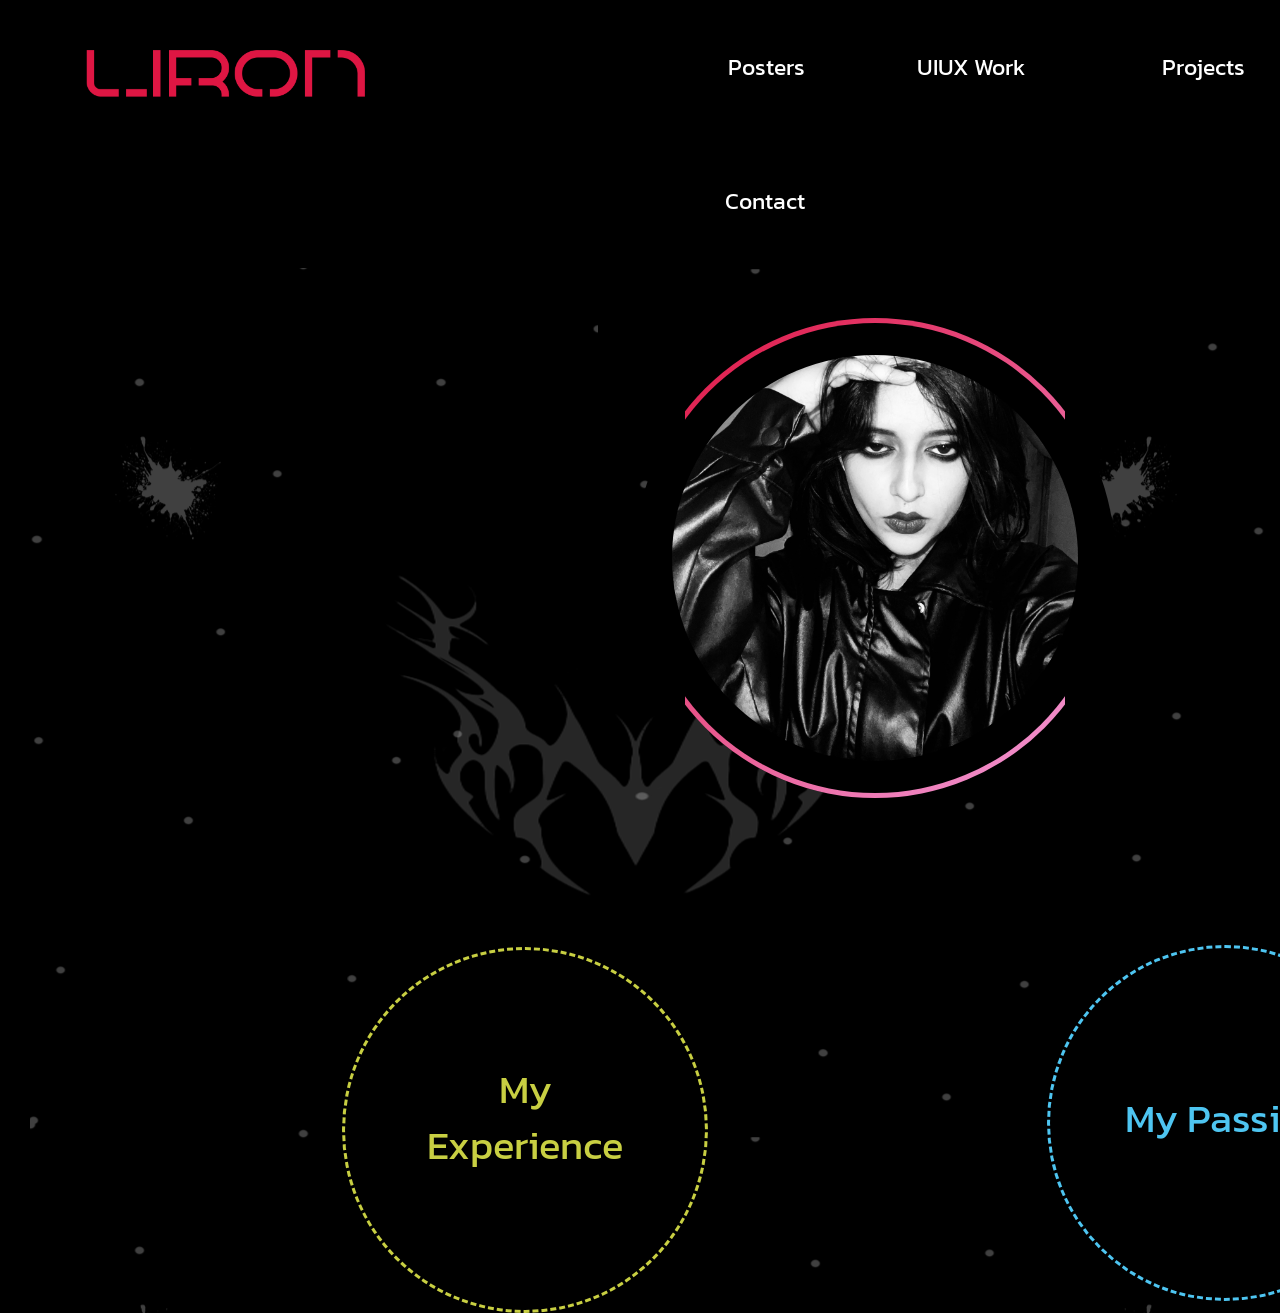
<file: index.html>
<!DOCTYPE html>
<html>
<head>
    <meta charset="UTF-8">
    <meta name="viewport" content="width=device-width, initial-scale=1.0">
    <meta name="keywords" content="uiux, visual communication, figma, graphic design, user interface, designer, portfolio website">
    <meta name="description" content="Personal uiux and graphic design portfolio website coded from scratch">
    <meta http-equiv="X-UA-Compatible" content="IE=edge">
    <title>My First Portfolio Website</title>
    <link href="https://fonts.googleapis.com/css2?family=Kanit:ital,wght@0,100;0,200;0,300;0,400;0,500;0,600;0,700;0,800;0,900;1,100;1,200;1,300;1,400;1,500;1,600;1,700;1,800;1,900&display=swap" rel="stylesheet">
    <link rel="stylesheet" type="text/css" href="style.css">
</head>
<body>
<div class="logo"><a href="index.html"><img src="LIRON copy.png"></a>
</div>
<nav>
    <ul>
        <li><a href="posters.html">Posters</a></li>
        <li><a href="uiux.html">UIUX Work</a></li>
        <li><a href="projects.html">Projects</a></li>
        <li><a href="contact.html">Contact</a></li>
    </ul>
</nav>
<link rel="stylesheet" type="text/css" href="style2.css">
    <div class="box">
        <div class="content">
            <img src="IMG_7844 copy.jpg">
        </div>
    </div>
<link rel="stylesheet" type="text/css" href="style3.css">
    <div class="div">
        <a class="btn blue"><br>My Passion
            <span><p>I love experimenting with<br>
            various styles, as should be evident<br>
            throughout this website. For the most<br>
            part I love maximalism, chaotic & fun<br>
            designs with dark undertones to few of them.<br>
            I believe texture brings any design to life, and you<br>
            can never go wrong with too much of it. I am yet to<br>
            find my niche, but till then I am enjoying the<br>
            process of figuring out new ways to express my<br>
            passions,emotions and ideas through<br>
            whichever style catches my eye.</p></span></a>
    </div>
<link rel="stylesheet" type="text/css" href="style4.css">
<div class="div">
    <a class="bttn green"><br>My Experience
    <span><p>I have the most experience with<br>
        graphic design related work, mostly poster design. Apart from that I also have<br>
        experience with creating brand collaterals, social media posts, designing apps and websites in the field of gaming, healthcare and cooking.
        
        TECH SKILLS: Adobe Photoshop, Adobe 
        After Effects, Adobe Illustrator, Figma, HTML<br>
        and CSS</p></span></a>
</div>   
</body>
</html>
</file>
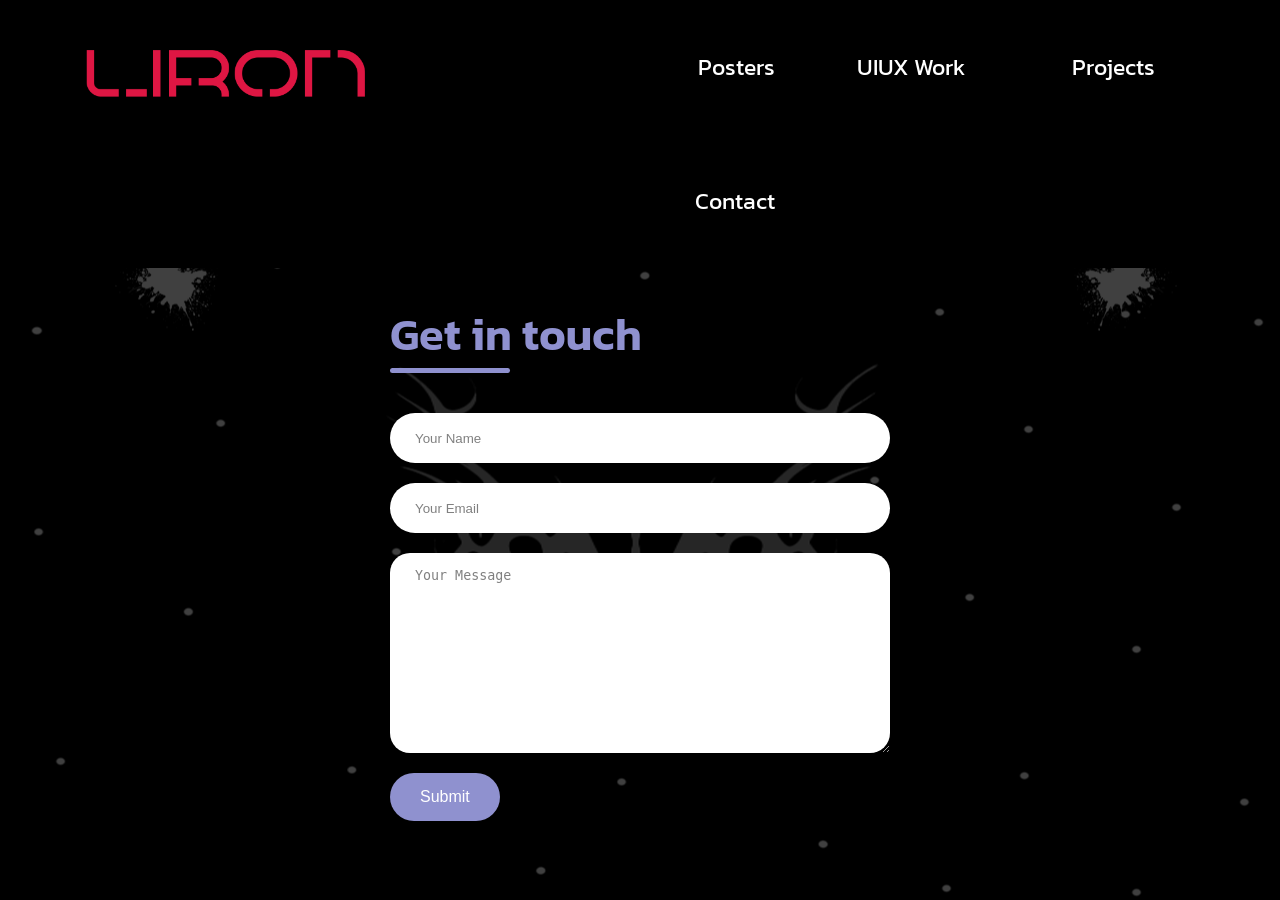
<file: contact.html>
<!DOCTYPE html>
<html>
<head>
    <link href="https://fonts.googleapis.com/css2?family=Kanit:ital,wght@0,100;0,200;0,300;0,400;0,500;0,600;0,700;0,800;0,900;1,100;1,200;1,300;1,400;1,500;1,600;1,700;1,800;1,900&display=swap" rel="stylesheet">
    <link rel="stylesheet" type="text/css" href="style.css">
    <link rel="stylesheet" href="style8.css">
</head>
<body>
    <div class="logo"><a href="index.html"><img src="LIRON copy.png"></a>
    </div>
    <nav>
        <ul>
            <li><a href="posters.html">Posters</a></li>
            <li><a href="uiux.html">UIUX Work</a></li>
            <li><a href="projects.html">Projects</a></li>
            <li><a href="contact.html">Contact</a></li>
        </ul>
    </nav>
    <link rel="stylesheet" href="style8.css">    
    <div class="contact-container">
        <form action="" class="contact-left">
            <div class="contact-left-title">
                <h2>Get in touch</h2>
                <hr>
            </div>  
            <input type="text" name="name" placeholder="Your Name" class="contact-inputs" required>
            <input type="email" name="email" placeholder="Your Email" class="contact-inputs" required>
            <textarea name="message" placeholder="Your Message" class="contact-inputs" required></textarea>
            <button type="submit">Submit</button>    
        </form>
    </div>    
    </div>
</body>
</html>
</file>
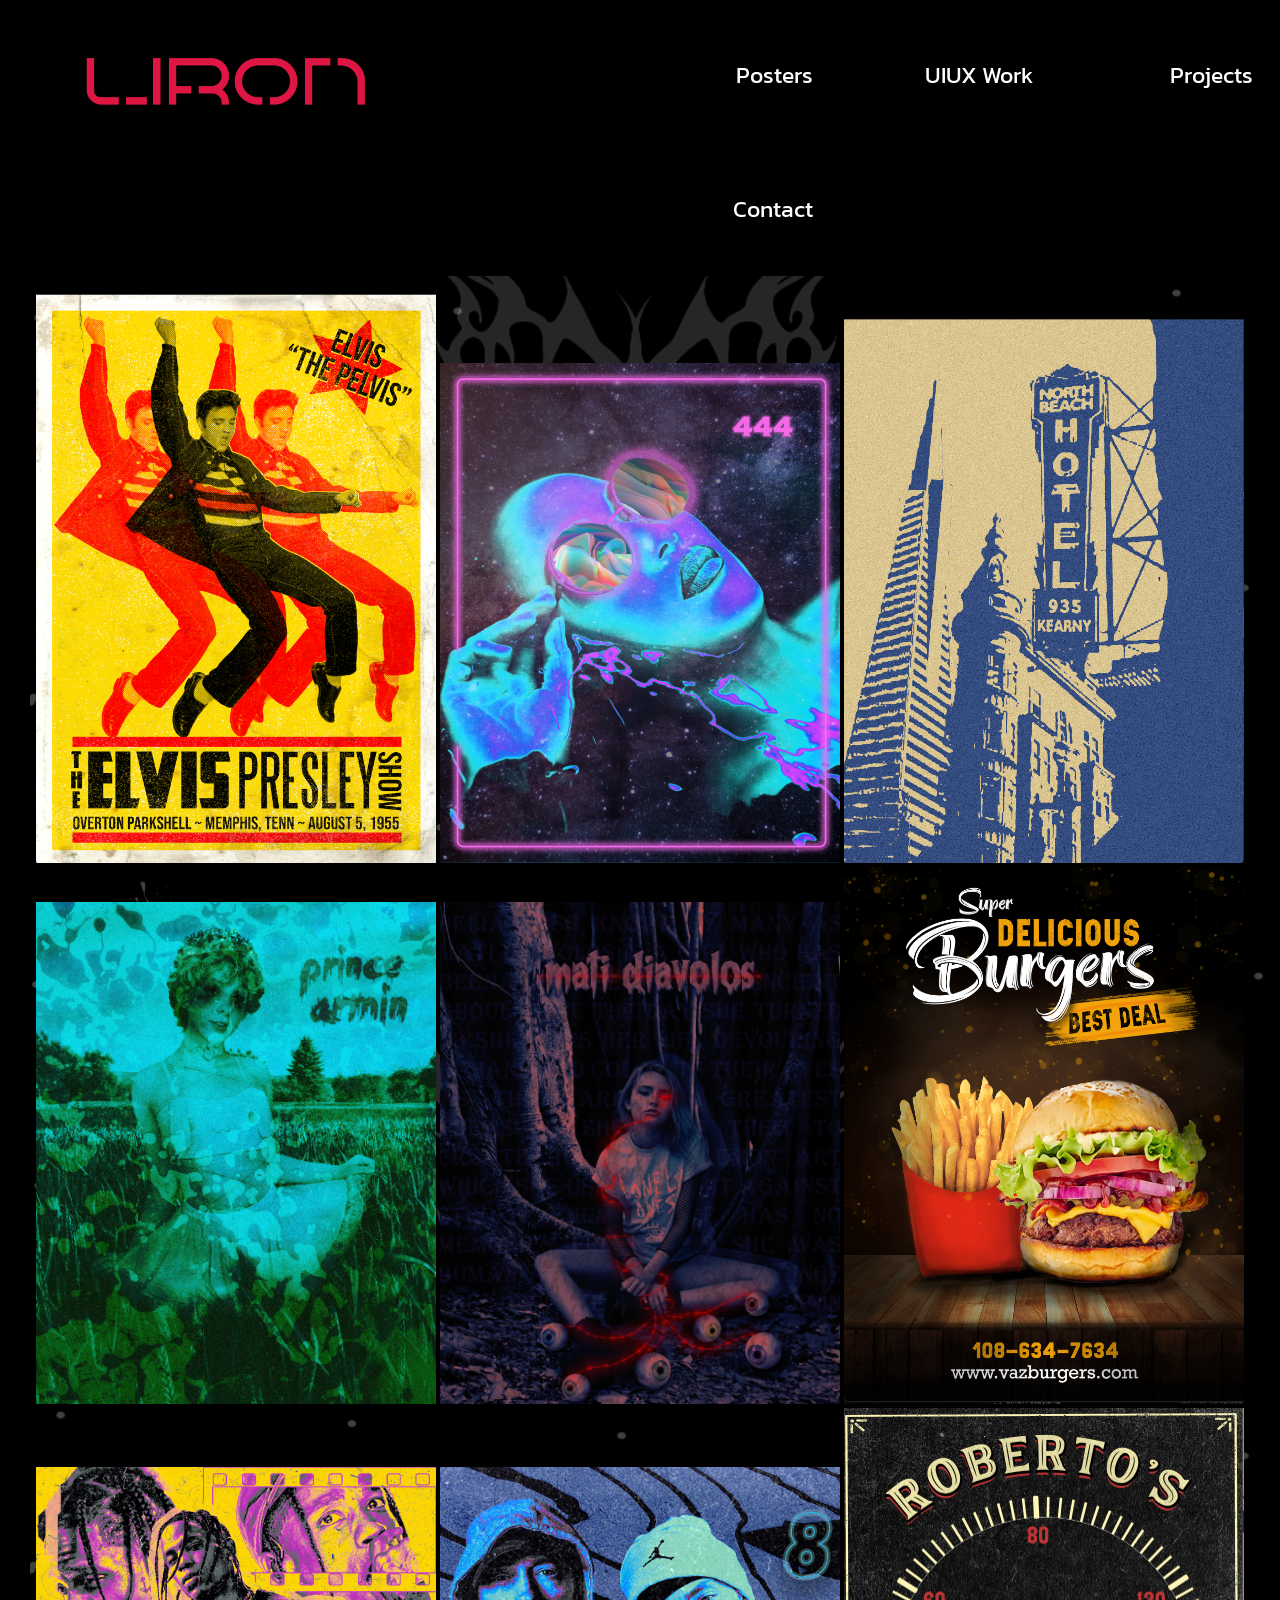
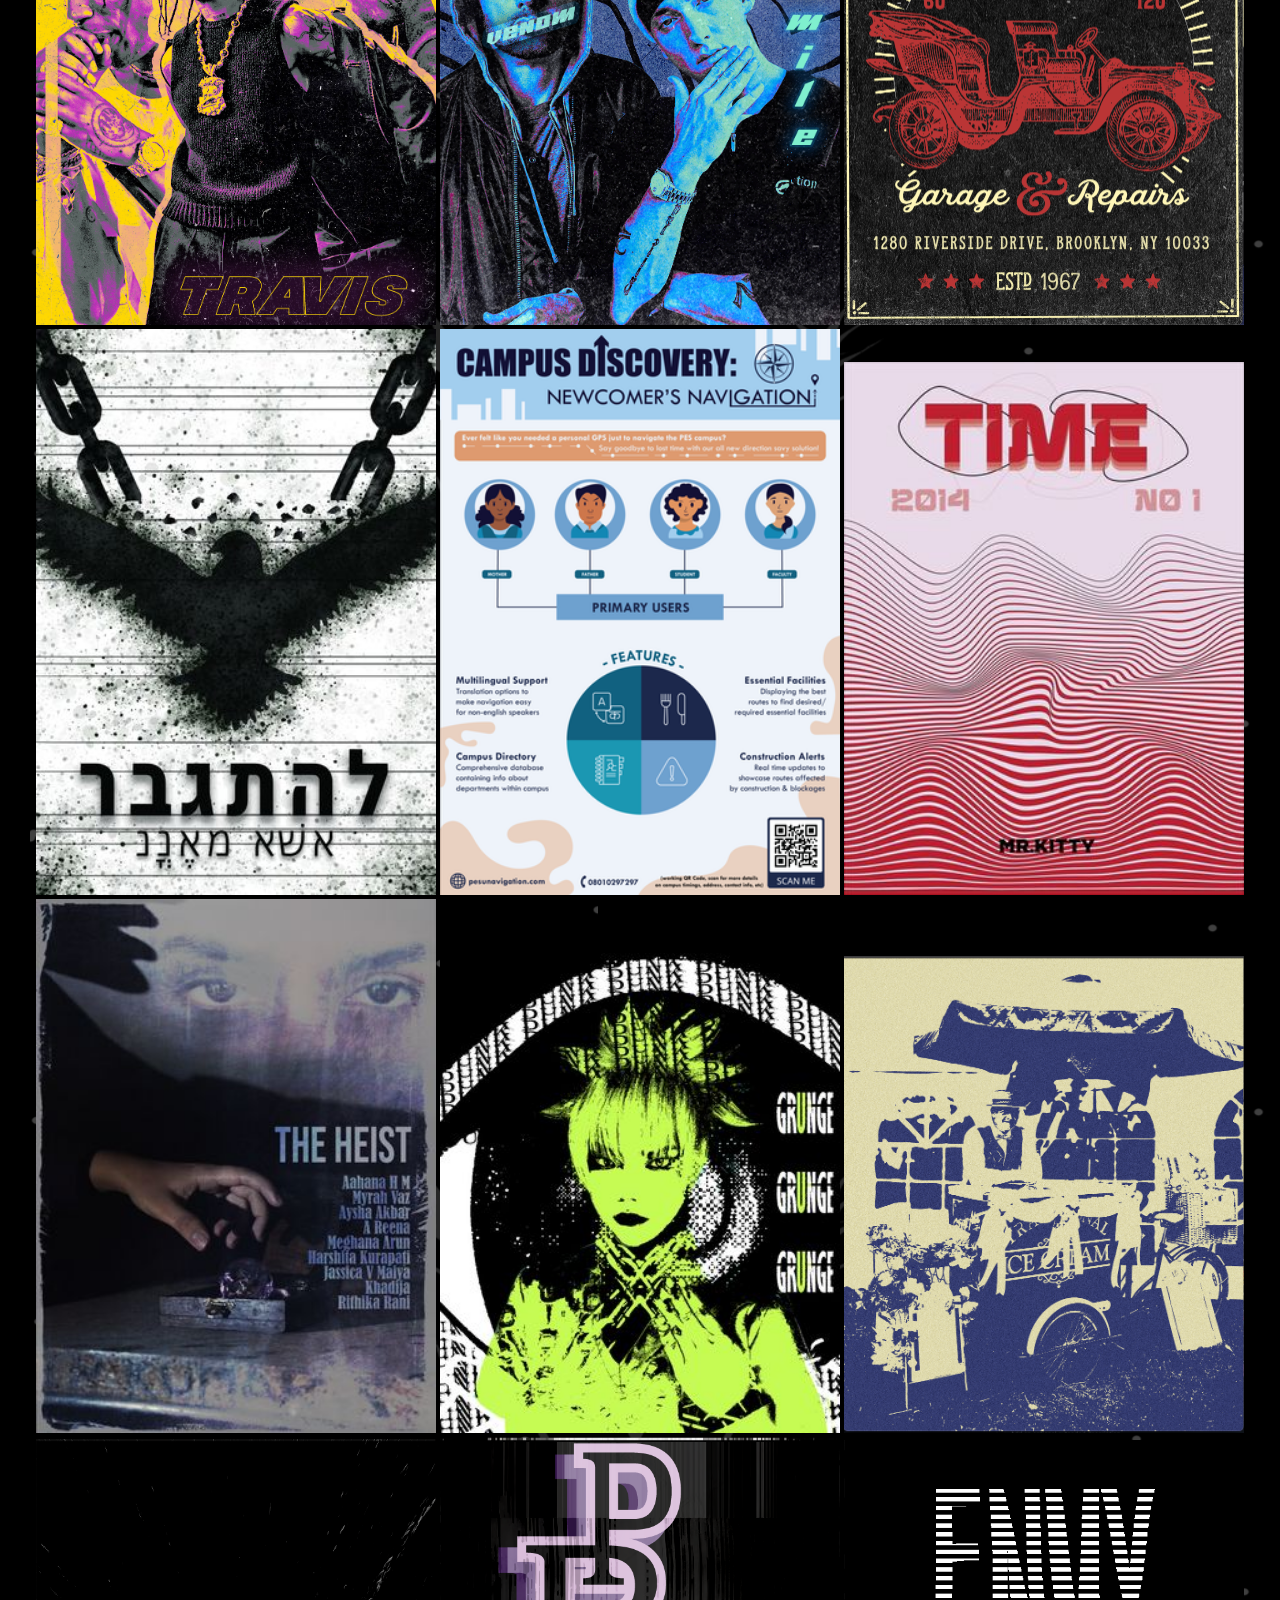
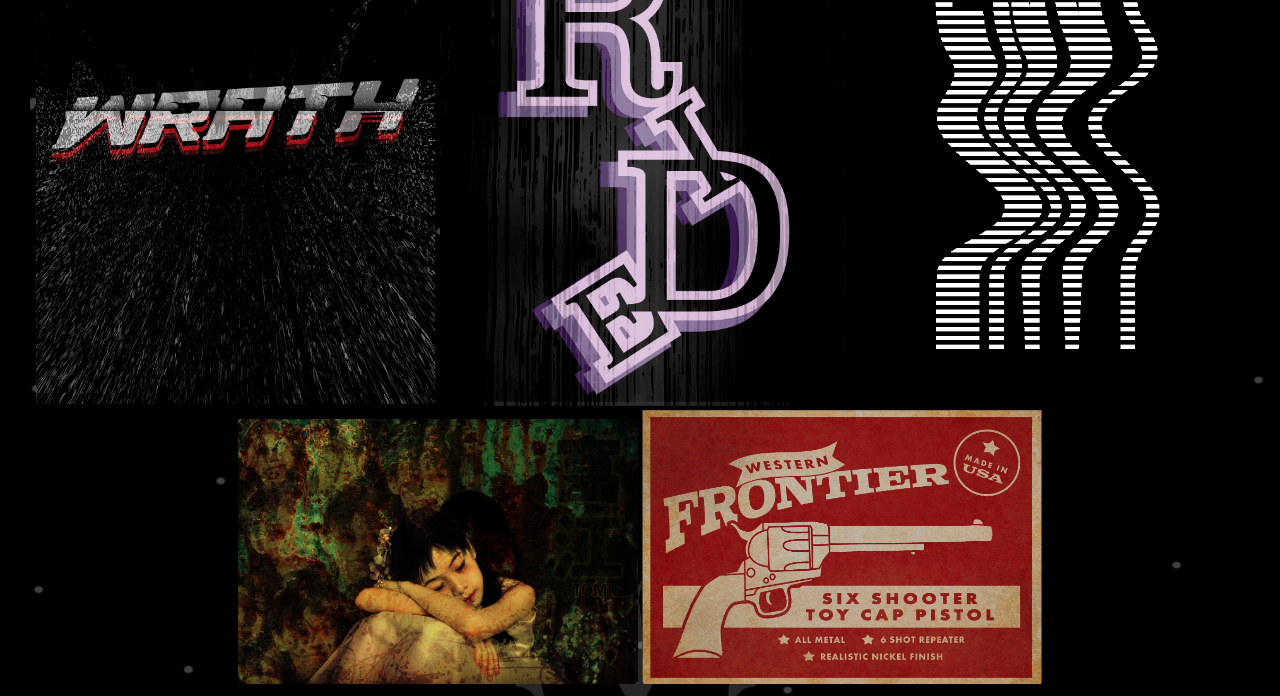
<file: posters.html>
<!DOCTYPE html>
<html>
<head>
    <link href="https://fonts.googleapis.com/css2?family=Kanit:ital,wght@0,100;0,200;0,300;0,400;0,500;0,600;0,700;0,800;0,900;1,100;1,200;1,300;1,400;1,500;1,600;1,700;1,800;1,900&display=swap" rel="stylesheet">
    <link rel="stylesheet" type="text/css" href="style.css">
    <link rel="stylesheet" href="style5.css">
</head>
<body>
    <div class="logo"><a href="index.html"><img src="LIRON copy.png"></a>
    </div>
    <nav>
        <ul>
            <li><a href="posters.html">Posters</a></li>
            <li><a href="uiux.html">UIUX Work</a></li>
            <li><a href="projects.html">Projects</a></li>
            <li><a href="contact.html">Contact</a></li>
        </ul>
    </nav>
<br>
<div align="center">
    <div>
        <div class="container">  
            <img src="Screenshot 2024-10-18 at 10.41.42.png" class="image">
            <div class="overlay overlayTop">
                <div class="text">Inspired by 50's poster designs. I made use of bold colours to showcase Elvis's personality and music, as well as grainy, paper textures to make the poster look as realistic as possible.</div>
            </div>
        </div>
        <div class="container">  
            <img src="Psychedelic Effect - 444 copy.png" class="image">
            <div class="overlay overlayTop2">
                <div class="text">This was made inspired by tarot cards. I tried to emulate a fluid look, similar to that of psychadelics and hypnosis, as also indicated by the image reflected on the sunglasses. </div>
            </div>
        </div>
        <div class="container">  
            <img src="Screenshot 2024-10-18 at 10.41.13.png" class="image">
            <div class="overlay overlayTop3">
                <div class="text">This was made when i first started to experiment with the 'threshold' feature on adobe photoshop. The goal was to emulate vintage postcards.</div>
            </div>
        </div>
    </div>
    <div>
        <div class="container">  
            <img src="Screenshot 2024-10-18 at 10.36.58.png" class="image">
            <div class="overlay overlayTop4">
                <div class="text">This poster was made using multiple seperate image elements, the person, the scenary and the jewellery. A lot of textures were used to give the vibe of a picture decaying due to paranormal activity.</div>
            </div>
        </div>
        <div class="container">  
            <img src="Screenshot 2024-10-18 at 10.42.05.png" class="image">
            <div class="overlay overlayTop5">
                <div class="text">Another horror themed poster made using multiple seperate elements - the person, the background, the eyeballs. The goal was to showcase a girl with evil superpowers.</div>
            </div>
        </div>
        <div class="container">  
            <img src="Screenshot 2024-10-18 at 10.52.42.png" class="image">
            <div class="overlay overlayTop6">
                <div class="text">An experimental poster design advertisement for a fast food company. I got to experiment with a lot of unique fonts and effects to make the fonts stand out.</div>
            </div>
        </div>
    </div>
    <div>
        <div class="container">  
            <img src="Travis Scott Poster  copy.png" class="image">
            <div class="overlay overlayTop7">
                <div class="text">Music album poster design for Travis Scott. Made with very rugged textures to showcase his personality, music and fashion style. Got to experiment with various blend modes and gradients.</div>
            </div>
        </div>
        <div class="container">  
            <img src="Eminem Poster copy.png" class="image">
            <div class="overlay overlayTop8">
                <div class="text">Music album poster design for Eminem. Used similar coloring and texture techniques as the Travis poster design. Made to showcase his most popular old album as well as his most popular newer album.</div>
            </div>
        </div>
        <div class="container">  
            <img src="Screenshot 2024-10-18 at 10.41.55.png" class="image">
            <div class="overlay overlayTop9">
                <div class="text">This image is also a vintage inspired advertisement poster but for a garage and repair shop from the 1960's. A lot of texture used to give it a very grunge look and feel.</div>
            </div>
        </div>
        <div>
            <div class="container">  
                <img src="461865958_544454508126124_2328329493503995672_n copy.jpg" class="image">
                <div class="overlay overlayTop10">
                    <div class="text">A book cover design of my mother's hypothetical autobiography. A lot of use of symbolism to showcase her lived experiences, both struggles and freedoms, as well as use to Hebrew lettering to showcase an aspect of culture.</div>
                </div>
            </div>
            <div class="container">  
                <img src="462193710_859822976129792_8081298300648985332_n copy.png" class="image">
                <div class="overlay overlayTop11">
                    <div class="text">Poster design to advertise a navigation app created by me and my groupmates, which includes inportant information about the app's features, primary users and contact information.</div>
                </div>
            </div>
            <div class="container">  
                <img src="462251248_822607306466429_2417037166067766783_n copy.jpg" class="image">
                <div class="overlay overlayTop12">
                    <div class="text">A more abstract music album poster design, made on Adobe Iluustrator. I got to experiment with using various text style effects on the software, especially text manipulation.</div>
                </div>
            </div>
        </div>
        <div>
            <div class="container">  
                <img src="462390209_1243063243787079_8639043087702541623_n copy.jpg" class="image">
                <div class="overlay overlayTop13">
                    <div class="text">Movie poster advertisement design for a short mystery-heist film made by me and my groupmates. The aesthetics were inspired by late 90's style of poster designs for thriller and murder-mystery movies.</div>
                </div>
            </div>
            <div class="container">  
                <img src="461884963_27079301791715948_8699951808061192906_n copy.jpg" class="image">
                <div class="overlay overlayTop14">
                    <div class="text">Inspired by punk and grunge aesthetics. I used bold colours and illustrated an eye in the back to showcase a sinister theme, as well as to give a sense of "rebellion" to the overall poster.</div>
                </div>
            </div>
            <div class="container">  
                <img src="Screenshot 2024-10-18 at 10.41.31.png" class="image">
                <div class="overlay overlayTop15">
                    <div class="text">This was another experimental poster design made using Adobe Photoshops's threshold feature. Also designed based on inspiration taken from vintage postcards.</div>
                </div>
            </div>
        </div>
        <div>
            <div class="container">  
                <img src="Asset 3 copy.png" class="image">
                <div class="overlay overlayTop16">
                    <div class="text">Wrath - 1 out of the 7 deadly sins. I made use of very rugged textures, as well as gave the typeface a broken glass effect to showcase the intense emotion, and the colour red as symbolism.</div>
                </div>
            </div>
            <div class="container">  
                <img src="Asset 6 copy.png" class="image">
                <div class="overlay overlayTop17">
                    <div class="text">Pride - 2 out of the 7 deadly sins. I wanted to showcase hierarchy as well as insinuate 'the fall of one's pride' through the placement of the alphabets.</div>
                </div>
            </div>
            <div class="container">  
                <img src="Asset 5 copy.png" class="image">
                <div class="overlay overlayTop18">
                    <div class="text">Envy- 3 out of the 7 deadly sins. I wanted to portray the phrase "shaking with envy" by manipulating the shape of each aphabet, and giving it a "dizzy" feel through the use of stripes.</div>
                </div>
            </div>
        </div>
        <div>
            <div class="container">  
                <img src="Screenshot 2024-10-18 at 11.05.32.png" class="image">
                <div class="overlay overlayTop19">
                    <div class="text">Horror themed poster inspired by the author Junji Ito's book 'Tomie', portraying the character haunted by the split personalities within her.</div>
                </div>
            </div>
            <div class="container">  
                <img src="Screenshot 2024-10-18 at 10.31.53.png" class="image">
                <div class="overlay overlayTop20">
                    <div class="text">This is a vintage-style packaging design for a toy pistol company, made to evoke a sense of nostalgia for the American Wild West.</div>
                </div>
            </div>
        </div>
        
</div>     
</body>   
</html>
</file>
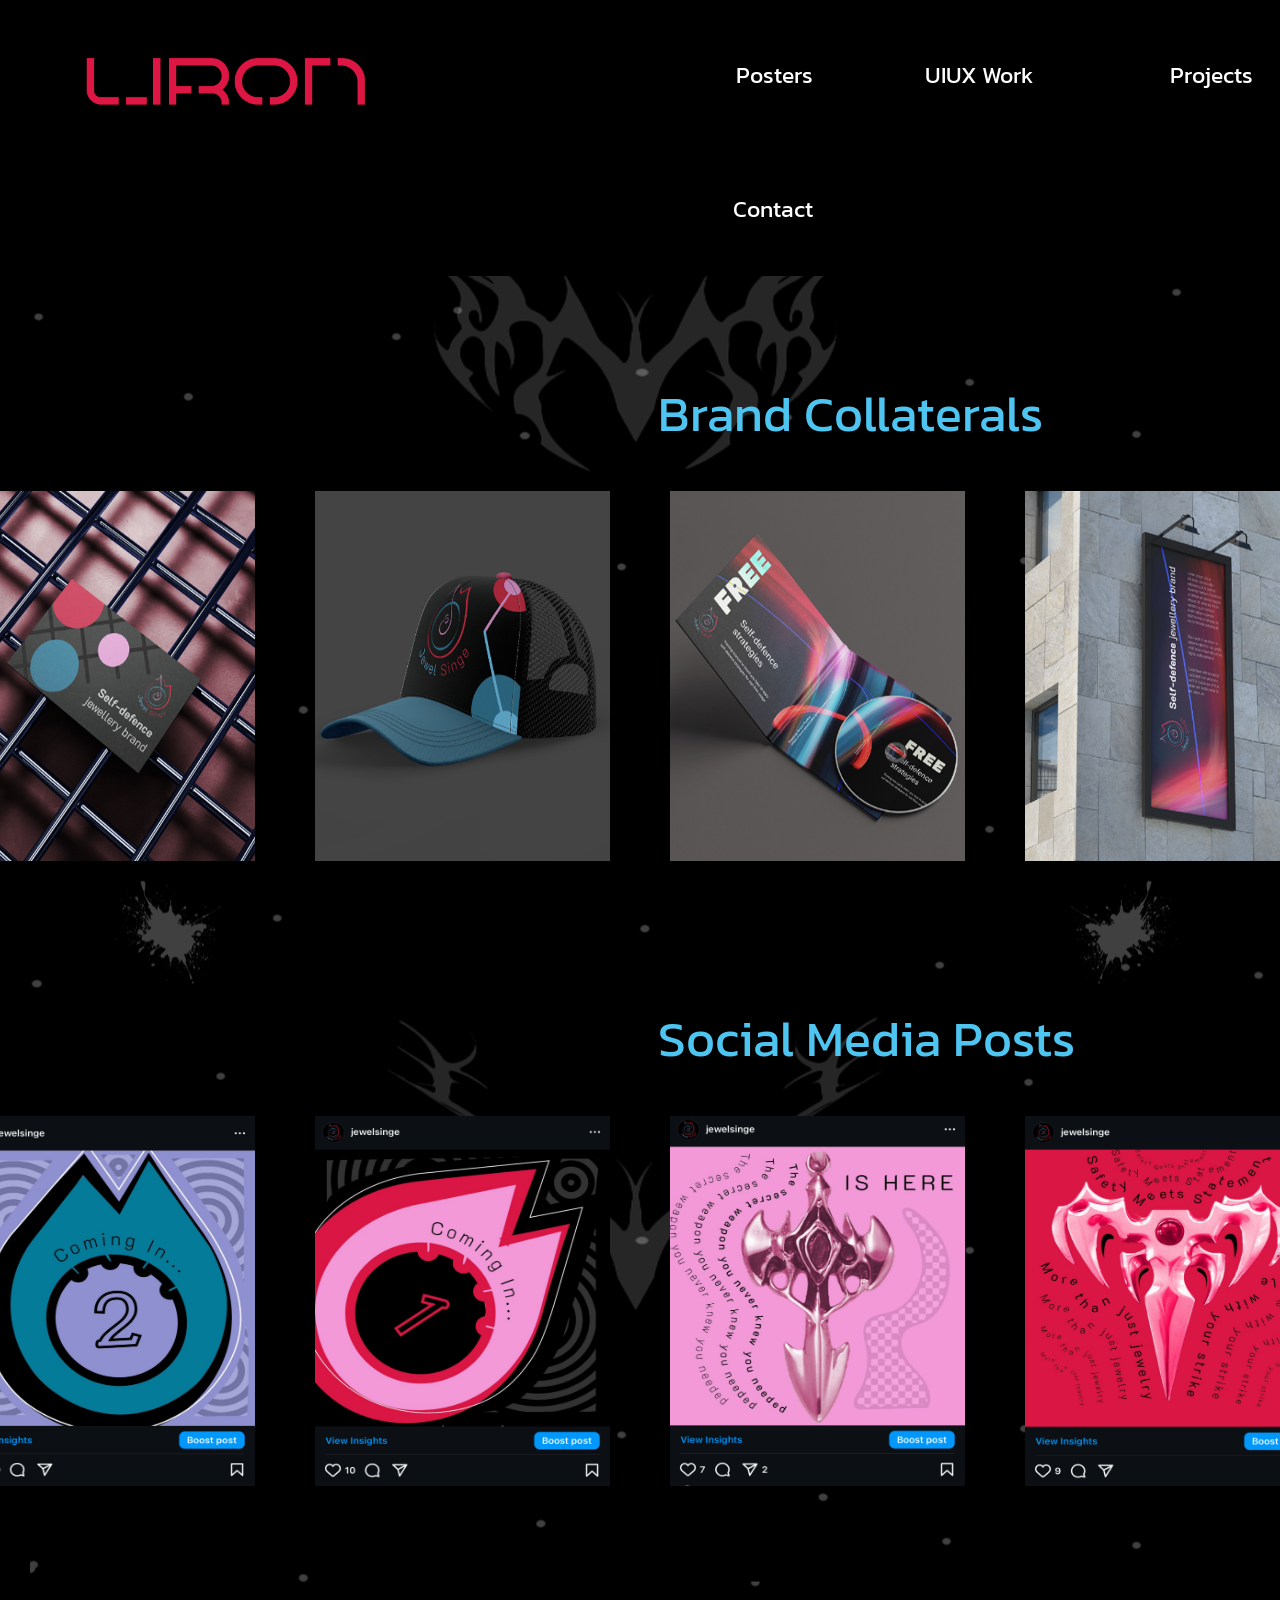
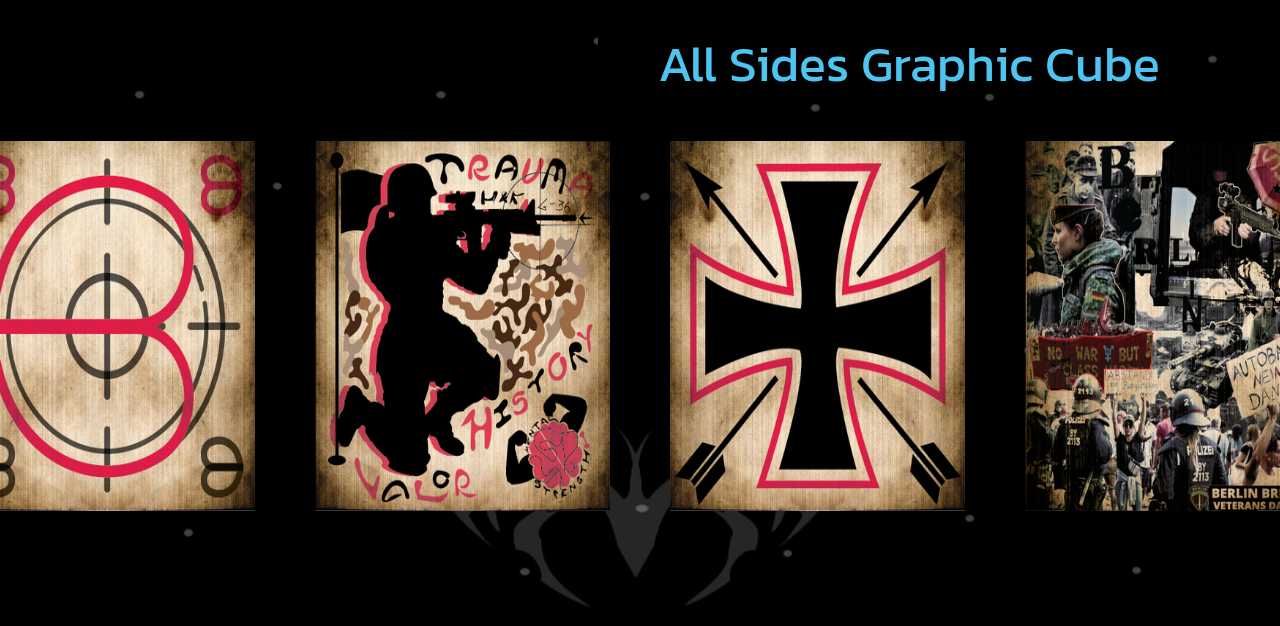
<file: projects.html>
<!DOCTYPE html>
<html>
<head>
    <link href="https://fonts.googleapis.com/css2?family=Kanit:ital,wght@0,100;0,200;0,300;0,400;0,500;0,600;0,700;0,800;0,900;1,100;1,200;1,300;1,400;1,500;1,600;1,700;1,800;1,900&display=swap" rel="stylesheet">
    <link rel="stylesheet" type="text/css" href="style.css">
    <link rel="stylesheet" href="style6.css">
</head>
<body>
    <div class="logo"><a href="index.html"><img src="LIRON copy.png"></a>
    </div>
    <nav>
        <ul>
            <li><a href="posters.html">Posters</a></li>
            <li><a href="uiux.html">UIUX Work</a></li>
            <li><a href="projects.html">Projects</a></li>
            <li><a href="contact.html">Contact</a></li>
        </ul>
    </nav>
    <div class="text">Brand Collaterals</div>
    <div class="slide-container">
        <span class="slider-span" id="slider-span1"></span>
        <span class="slider-span" id="slider-span2"></span>
        <span class="slider-span" id="slider-span3"></span>
        <span class="slider-span" id="slider-span4"></span>
        <span class="slider-span" id="slider-span5"></span>
        <span class="slider-span" id="slider-span6"></span>

        <div class="image-slider">
            <div class="slides-div" id="slide-1">
                <img src="mockup1.png" class="img"
                id="img1">
                <a href="#slider-span1" class="button"
                id="button-1"></a>
            </div>
            <div class="slides-div" id="slide-2">
                <img src="mockup2.png" class="img"
                id="img2">
                <a href="#slider-span2" class="button"
                id="button-2"></a>
            </div>
            <div class="slides-div" id="slide-3">
                <img src="mockup3.png" class="img"
                id="img3">
                <a href="#slider-span3" class="button"
                id="button-3"></a>
            </div>
            <div class="slides-div" id="slide-4">
                <img src="mockup4.png" class="img"
                id="img4">
                <a href="#slider-span4" class="button"
                id="button-4"></a>
            </div>
            <div class="slides-div" id="slide-5">
                <img src="mockup5.png" class="img"
                id="img5">
                <a href="#slider-span5" class="button"
                id="button-5"></a>
            </div>
            <div class="slides-div" id="slide-1">
                <img src="mockup6.png" class="img"
                id="img1">
                <a href="#slider-span1" class="button"
                id="button-1"></a>
            </div>
        </div>
    </div>
    <div class="text">Social Media Posts</div>
    <div class="slide-container">
        <span class="slider-span" id="slider-span1"></span>
        <span class="slider-span" id="slider-span2"></span>
        <span class="slider-span" id="slider-span3"></span>
        <span class="slider-span" id="slider-span4"></span>
        <span class="slider-span" id="slider-span5"></span>
        <span class="slider-span" id="slider-span6"></span>

        <div class="image-slider">
            <div class="slides-div" id="slide-1">
                <img src="IMG_8671.jpg" class="img"
                id="img1">
                <a href="#slider-span1" class="button"
                id="button-1"></a>
            </div>
            <div class="slides-div" id="slide-2">
                <img src="IMG_8672.jpg" class="img"
                id="img2">
                <a href="#slider-span2" class="button"
                id="button-2"></a>
            </div>
            <div class="slides-div" id="slide-3">
                <img src="IMG_8673.jpg" class="img"
                id="img3">
                <a href="#slider-span3" class="button"
                id="button-3"></a>
            </div>
            <div class="slides-div" id="slide-4">
                <img src="IMG_8674.jpg" class="img"
                id="img4">
                <a href="#slider-span4" class="button"
                id="button-4"></a>
            </div>
            <div class="slides-div" id="slide-5">
                <img src="IMG_8675.jpg" class="img"
                id="img5">
                <a href="#slider-span5" class="button"
                id="button-5"></a>
            </div>
            <div class="slides-div" id="slide-1">
                <img src="IMG_8676.jpg" class="img"
                id="img1">
                <a href="#slider-span1" class="button"
                id="button-1"></a>
            </div>
        </div>
    </div>
    <div class="text">All Sides Graphic Cube</div>
    <div class="slide-container">
        <span class="slider-span" id="slider-span1"></span>
        <span class="slider-span" id="slider-span2"></span>
        <span class="slider-span" id="slider-span3"></span>
        <span class="slider-span" id="slider-span4"></span>
        <span class="slider-span" id="slider-span5"></span>
        <span class="slider-span" id="slider-span6"></span>

        <div class="image-slider">
            <div class="slides-div" id="slide-1">
                <img src="461811040_1292675935438649_2360068455790513596_n.png" width=350px class="img"
                id="img1">
                <a href="#slider-span1" class="button"
                id="button-1"></a>
            </div>
            <div class="slides-div" id="slide-2">
                <img src="461865943_526565756661351_7757960724424194781_n.png" width=350px class="img"
                id="img2">
                <a href="#slider-span2" class="button"
                id="button-2"></a>
            </div>
            <div class="slides-div" id="slide-3">
                <img src="461867475_1200980744538592_9017922693448943855_n.png" class="img"
                id="img3">
                <a href="#slider-span3" class="button"
                id="button-3"></a>
            </div>
            <div class="slides-div" id="slide-4">
                <img src="461872217_1445196132842446_6670584270292605972_n.png" class="img"
                id="img4">
                <a href="#slider-span4" class="button"
                id="button-4"></a>
            </div>
            <div class="slides-div" id="slide-5">
                <img src="461882330_1058837355884018_9196111461375442879_n.png" class="img"
                id="img5">
                <a href="#slider-span5" class="button"
                id="button-5"></a>
            </div>
            <div class="slides-div" id="slide-1">
                <img src="462176849_1809835379564475_3355223926984917453_n.png" class="img"
                id="img1">
                <a href="#slider-span1" class="button"
                id="button-1"></a>
            </div>
        </div>
    </div>
</body>   
</html>
</file>
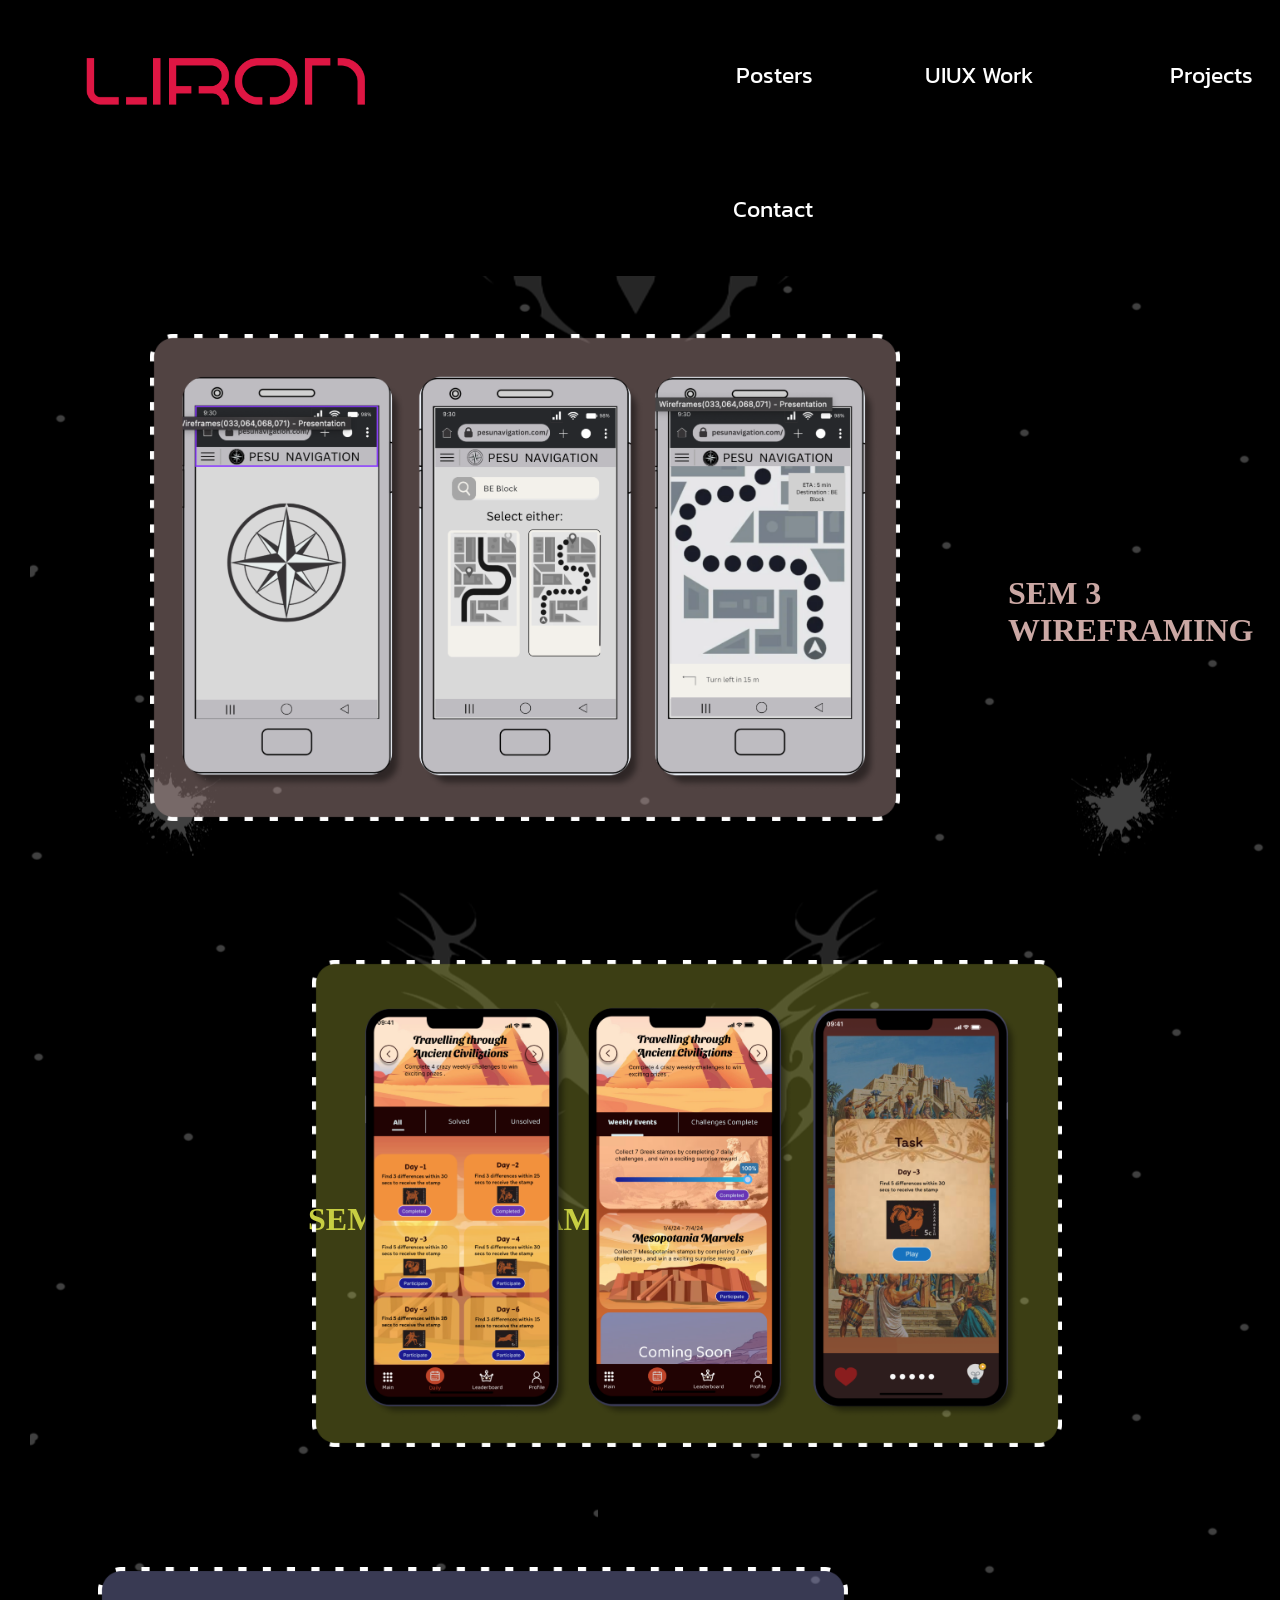
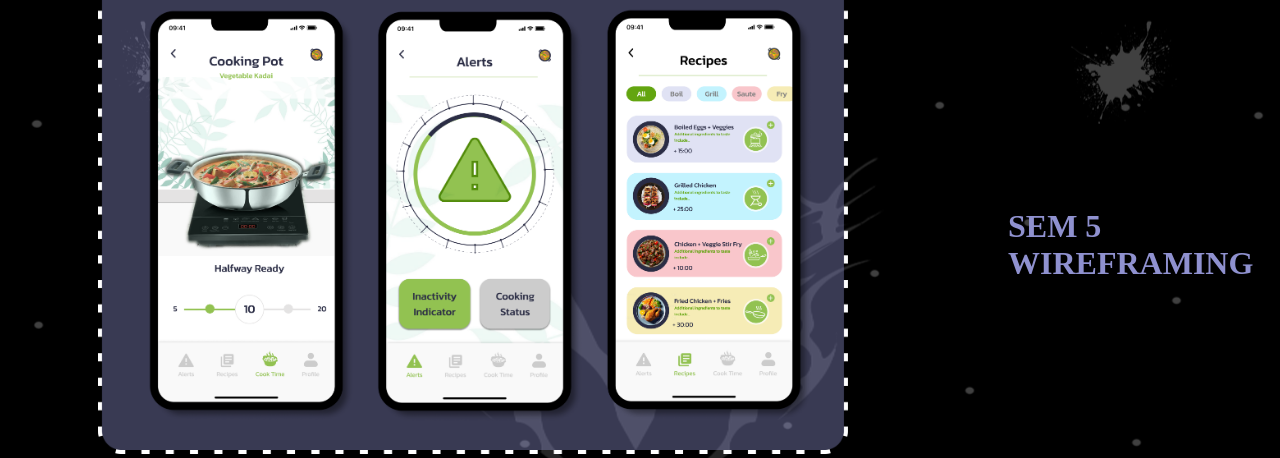
<file: uiux.html>
<!DOCTYPE html>
<html>
<head>
    <link href="https://fonts.googleapis.com/css2?family=Kanit:ital,wght@0,100;0,200;0,300;0,400;0,500;0,600;0,700;0,800;0,900;1,100;1,200;1,300;1,400;1,500;1,600;1,700;1,800;1,900&display=swap" rel="stylesheet">
    <link rel="stylesheet" type="text/css" href="style.css">
    <link rel="stylesheet" href="style7.css">
</head>
<body>
    <div class="logo"><a href="index.html"><img src="LIRON copy.png"></a>
    </div>
    <nav>
        <ul>
            <li><a href="posters.html">Posters</a></li>
            <li><a href="uiux.html">UIUX Work</a></li>
            <li><a href="projects.html">Projects</a></li>
            <li><a href="contact.html">Contact</a></li>
        </ul>
    </nav>
    <br>
    <div align="left">
        <div>ns-serif
            <div class="container">  
                <img src="Group 194.png" class="image">
                <div class="overlay overlayTop">
                    <div class="text">These were some of the first wireframes made by me and my groupmates. The design was for a PES navigation app. As shown, we didn't fully grasp or how enough knowledge on how to create high fidelity wireframes.</div>
                </div>
            </div>
        </div>
    </div>
    <h1 style="color: #CBA8A4; font-family: gill sans; padding-left: 1000px; margin-top: -250px;">SEM 3 WIREFRAMING</h1>
    <div align="right">
        <div>ns-serif
            <div class="container" style="margin-right: 300px; margin-top: 250px;">  
                <img src="Group 193.png" class="image">
                <div class="overlay overlayTop2">
                    <div class="text">These wireframes were made by me and my groupmates for a 'Find the Difference' mobile gaming app. We were tasked with improving upon existing games, and therefore incorporated multiple themes into the design in order to make the game more engaging.</div>
                </div>
            </div>
        </div>
    </div>
    <h1 style="color: #C8CF42; font-family: gill sans; padding-left: 300px; margin-top: -250px;">SEM 4 WIREFRAMING</h1>
    <div align="right">
        <div>ns-serif
            <div class="container" style="margin-right: 950px; margin-top: 250px;">  
                <img src="Group 195.png" class="image">
                <div class="overlay overlayTop2">
                    <div class="text">These wireframes were made by me to showcase additional useful features for an induction stove app. There were 3 main digital features highlighted in the app in order to boost efficiency when operating the cooking device.</div>
                </div>
            </div>
        </div>
    </div>
    <h1 style="color: #8F91CF; font-family: gill sans; padding-left: 1000px; margin-top: -250px;">SEM 5 WIREFRAMING</h1>
</body>   
</html>
</file>
<file: style.css>
body {
    background-color: black;
    background-image: url(sigilism\ wide.png);
    background-repeat: repeat-y;
    background-position: center;
}
nav {
    width: 100%;
    background: black;
    overflow: auto;
}
ul {
    padding: 0;
    margin: 0 0 0 600px;
    list-style: none;
}
li {
    float: left;
}
.logo img {
    position: absolute;
    height: 290px;
    width: 290px;
    margin-top: -40px;
    margin-left: 10px;
    left: 70px;
}
nav a {
    width: 190px;
    display: block;
    padding: 50px 15px;
    text-decoration: none;
    font-family: "kanit", sans-serif;
    font-size: 23px;
    color: white;
    text-align: right;
}
nav a:hover {
    text-decoration: underline;
    color: #DE1643;
    transition: 0.5s;
    text-transform: uppercase;
}
</file>
<file: style2.css>
body
{
    justify-content: center;
    align-items: center;
    min-height: 100vh;
}
.box
{
    margin-left: 635px;
    margin-top: 50px;
    position: relative;
    width: 480px;
    height: 480px;
    background: #000000;
    border-radius: 50%;
    overflow: hidden;
}
.box::before
{
    content: '';
    position: absolute;
    inset: -10px 50px;
    background: linear-gradient(315deg,#F399D8,#DE1643);
    transition: 0.5s;
    animation: animate 5s linear infinite;
}
.box:hover::before
{
    inset: -20px 0px;
}
@keyframes animate
{
    0%
    {
        transform: rotate(0deg);
    }
    100%
    {
        transform: rotate(360deg);
    }
}
.box::after
{
    content: '';
    position: absolute;
    inset: 5px;
    background: #000000;
    border-radius: 50%;
    z-index: 1;
}
.content
{
    position: absolute;
    inset: 32px;
    border: 5px solid #000000;
    z-index: 3;
    border-radius: 50%;
    overflow: hidden;
}
.content img
{
    position: absolute;
    top: 0;
    left: 0;
    width: 100%;
    height: 100%;
    object-fit: cover;
    transition: 0.5s;
    pointer-events: none;
}
.box:hover .content img
{
    opacity: 100%;
}
</file>
<file: style3.css>
body {
    margin: 0;
    padding: 0;
    display: 0;
    align-items: center;
    justify-content: center;
    min-height: 100vh;
}
.btn {
    position: relative;
    color: #4EC5F1;
    font-family: "kanit";
    font-weight: semi-bold;
    font-size: 40px;
    line-height: 200%;
    display: inline-block;
    width: 250px;
    height: 250px;
    text-align: center;
    border-radius: 50%;
    cursor: pointer;
    margin: 0 1100px;
    margin-top: 200px;
}
.btn::before {
    position: absolute;
    content: '';
    width: 350px;
    height: 350px;
    background-color: black;
    z-index: -1;
    border-radius: 50%;
    top: 50%;
    left: 50%;
    transform: translate(-50%,-50%);
    animation: rotate 20s linear infinite;
}
.blue {
    background-color: #000000;
}
.blue::before {
    border: 3px dashed #4EC5F1;
}
@keyframes rotate {
    from {
        transform: translate(-50%,-50%) rotate(360deg);
    }
    to {
        transform: translate(-50%,-50%) rotate(-360deg);
    }
}
.btn p {
    opacity: 0%;
    margin: -180px -50%;
    padding-inline: 32%;
    position: relative;
    font-size: 13px;
    text-align: center;
    color: #4EC5F1;
    font-weight: 300;
    letter-spacing: 0.05em;
    line-height: 195%;
}
.btn:hover.btn p {
    opacity: 100%;
}
.btn:hover.btn {
    color: #000000;
}
</file>
<file: style4.css>
body {
    margin: 0;
    padding: 0;
    display: 0;
    align-items: center;
    justify-content: center;
    min-height: 100vh;
}
.bttn {
    position: relative;
    color: #C8CF42;
    font-family: "kanit";
    font-weight: semi-bold;
    font-size: 40px;
    line-height: 140%;
    display: inline-block;
    width: 250px;
    height: 250px;
    text-align: center;
    border-radius: 50%;
    cursor: pointer;
    margin: 0 400px;
    margin-top: -400px;
}
.bttn::before {
    position: absolute;
    content: '';
    width: 360px;
    height: 360px;
    background-color: black;
    z-index: -1;
    border-radius: 50%;
    top: 50%;
    left: 50%;
    transform: translate(-50%,-50%);
    animation: rotate 20s linear infinite;
}
.green {
    background-color: #000000;
}
.green::before {
    border: 3px dashed #C8CF42;
}
@keyframes rotate {
    from {
        transform: translate(-50%,-50%) rotate(360deg);
    }
    to {
        transform: translate(-50%,-50%) rotate(-360deg);
    }
}
.bttn p {
    opacity: 0%;
    margin: -170px -40%;
    padding-inline: 32%;
    position: relative;
    font-size: 14px;
    text-align: center;
    color: #C8CF42;
    font-weight: 300;
    letter-spacing: 0.05em;
    line-height: 195%;
}
.bttn:hover.bttn p {
    opacity: 100%;
}
.bttn:hover.bttn {
    color: #000000;
}
</file>
<file: style8.css>
* {
    padding: 0;
    margin: 0;
    box-sizing: border-box;
}
body {
    font-family: "kanit";
    color: #8F91CF;
    font-size: 30px;
}
.contact-container {
    height: 65vh;
    display: flex;
    align-items: center;
    justify-content: space-evenly;
}
.contact-left {
    display: flex;
    flex-direction: column;
    align-items: start;
    gap: 20px;
}
.contact-left-title h2 {
    font-weight: 600;
    color: #8F91CF
    margin-bottom: 20px;
}
.contact-left-title hr {
    border: none;
    width: 120px;
    height: 5px;
    background-color: #8F91CF;
    border-radius: 40px;
    margin-bottom: 20px;
}
.contact-inputs {
    width: 500px;
    height: 50px;
    border: none;
    outline: none;
    padding-left: 25px;
    font-weight: 500;
    color: gray;
    border-radius: 50px;
}
.contact-left textarea {
    height: 200px;
    padding-top: 15px;
    border-radius: 20px;
}
.contact-inputs:focus {
    border: 3px solid #8F91CF;
}
.contact-inputs::placeholder {
    color: gray;
}
.contact-left button {
    display: flex;
    align-items: center;
    padding: 15px 30px;
    font-size: 16px;
    color: white;
    gap: 10px;
    border: none;
    border-radius: 50px;
    background-color: #8F91CF;
    cursor: pointer;
}
</file>
<file: style5.css>
.container {
    position: relative;
    width: 400px;
    display: inline-block;
}
.image {
    display: block;
    width: 400px;
}
.overlay {
    position: absolute;
    transition: all .3s ease;
    opacity: 0;
    background-color: #8F91CF;
}
.container:hover .overlay {
    opacity: 1;
}
.text {
    color: white;
    font-family: "kanit", sans-serif;
    font-weight: 300;
    position: absolute;
    top: 50%;
    left: 50%;
    line-height: 35px;
    transform: translate(-50%,-50%);
    font-size: 20px;
}
.overlayTop {
    width: 100%;
    height: 0;
    top: 0;
    left: 0;
}
.container:hover .overlayTop {
    height: 100%;
}
.overlayTop2 {
    width: 100%;
    height: 0;
    top: 0;
    left: 0;
}
.container:hover .overlayTop2 {
    height: 100%;
}
.overlayTop3 {
    width: 100%;
    height: 0;
    top: 0;
    left: 0;
}
.container:hover .overlayTop3 {
    height: 100%;
}
.overlayTop4 {
    width: 100%;
    height: 0;
    top: 0;
    left: 0;
}
.container:hover .overlayTop4 {
    height: 100%;
}
.overlayTop5 {
    width: 100%;
    height: 0;
    top: 0;
    left: 0;
}
.container:hover .overlayTop5 {
    height: 100%;
}
.overlayTop6 {
    width: 100%;
    height: 0;
    top: 0;
    left: 0;
}
.container:hover .overlayTop6 {
    height: 100%;
}
.overlayTop7 {
    width: 100%;
    height: 0;
    top: 0;
    left: 0;
}
.container:hover .overlayTop7 {
    height: 100%;
}
.overlayTop8 {
    width: 100%;
    height: 0;
    top: 0;
    left: 0;
}
.container:hover .overlayTop8 {
    height: 100%;
}
.overlayTop9 {
    width: 100%;
    height: 0;
    top: 0;
    left: 0;
}
.container:hover .overlayTop9 {
    height: 100%;
}
.overlayTop10 {
    width: 100%;
    height: 0;
    top: 0;
    left: 0;
}
.container:hover .overlayTop10 {
    height: 100%;
}
.overlayTop11 {
    width: 100%;
    height: 0;
    top: 0;
    left: 0;
}
.container:hover .overlayTop11 {
    height: 100%;
}
.overlayTop12 {
    width: 100%;
    height: 0;
    top: 0;
    left: 0;
}
.container:hover .overlayTop12 {
    height: 100%;
}
.overlayTop13 {
    width: 100%;
    height: 0;
    top: 0;
    left: 0;
}
.container:hover .overlayTop13 {
    height: 100%;
}
.overlayTop14 {
    width: 100%;
    height: 0;
    top: 0;
    left: 0;
}
.container:hover .overlayTop14 {
    height: 100%;
}
.overlayTop15 {
    width: 100%;
    height: 0;
    top: 0;
    left: 0;
}
.container:hover .overlayTop15 {
    height: 100%;
}
.overlayTop16 {
    width: 100%;
    height: 0;
    top: 0;
    left: 0;
}
.container:hover .overlayTop16 {
    height: 100%;
}
.overlayTop17 {
    width: 100%;
    height: 0;
    top: 0;
    left: 0;
}
.container:hover .overlayTop17 {
    height: 100%;
}
.overlayTop18 {
    width: 100%;
    height: 0;
    top: 0;
    left: 0;
}
.container:hover .overlayTop18 {
    height: 100%;
}
.overlayTop19 {
    width: 100%;
    height: 0;
    top: 0;
    left: 0;
}
.container:hover .overlayTop19 {
    height: 100%;
}
.overlayTop20 {
    width: 100%;
    height: 0;
    top: 0;
    left: 0;
}
.container:hover .overlayTop20 {
    height: 100%;
}
</file>
<file: style6.css>
.text {
    position: relative;
    color: #4EC5F1;
    font-family: "kanit", sans-serif;
    font-weight: semi-bold;
    font-size: 50px;
    margin-left: 650px;
    margin-top: 100px;
}
.slide-container {
    width: 100%;
    height: 50vh;
    display: flex;
    align-items: center;
    overflow: hidden;
}
.image-slider {
    width: 100%;
    height: 600px;
    position: absolute;
    left: 0;
    display: flex;
    justify-content: center;
    align-items: center;
    transition: .7s;
}
.slides-div {
    display: flex;
    align-items: center;
    justify-content: center;
    margin: 0 30px 0 30px;
}
.img {
    position: relative;
    width: 295px;
    height: 370px;
    transition: .5s;
}
.button {
    position: absolute;
    width: 240px;
    height: 370px;
    transition: .5s;
    background-color: transparent;
}
.button:hover {
    background-color: transparent;
}
#slider-span1:target ~ .image-slider #img1,
#slider-span1:target ~ .image-slider #button-1 {
    width: 380px;
    height: 585;
    background-color: transparent;
    filter: saturate(100%);
}
#slider-span2:target ~ .image-slider #img2,
#slider-span2:target ~ .image-slider #button-2 {
    width: 380px;
    height: 585;
    background-color: transparent;
    filter: saturate(100%);
}
#slider-span3:target ~ .image-slider #img3,
#slider-span3:target ~ .image-slider #button-3 {
    width: 380px;
    height: 585;
    background-color: transparent;
    filter: saturate(100%);
}
#slider-span4:target ~ .image-slider #img4,
#slider-span4:target ~ .image-slider #button-4 {
    width: 380px;
    height: 585;
    background-color: transparent;
    filter: saturate(100%);
}
#slider-span5:target ~ .image-slider #img5,
#slider-span5:target ~ .image-slider #button-5 {
    width: 380px;
    height: 585;
    background-color: transparent;
    filter: saturate(100%);
}
#slider-span6:target ~ .image-slider #img6,
#slider-span6:target ~ .image-slider #button-6 {
    width: 380px;
    height: 585;
    background-color: transparent;
    filter: saturate(100%);
}
</file>
<file: style7.css>
.container {
    position: relative;
    width: 750px;
    display: inline-block;
}
.image {
    display: block;
    width: 750px;
    margin-left: 90px;
    margin-top: 40px;
}
.overlay {
    position: absolute;
    transition: all .3s ease;
    opacity: 0;
    background-color: gray;
}
.container:hover .overlay {
    opacity: 1;
}
.text {
    color: white;
    font-family: "kanit", sans-serif;
    font-weight: 200;
    position: absolute;
    top: 50%;
    left: 50%;
    line-height: 35px;
    transform: translate(-50%,-50%);
    font-size: 25px;
}
.overlayTop {
    width: 115%;
    height: 0;
    top: 0;
    left: 0;
}
.container:hover .overlayTop {
    height: 100%;
}
.overlayTop2 {
    width: 115%;
    height: 0;
    top: 0;
    left: 0;
}
.container:hover .overlayTop2 {
    height: 100%;
}
</file>
